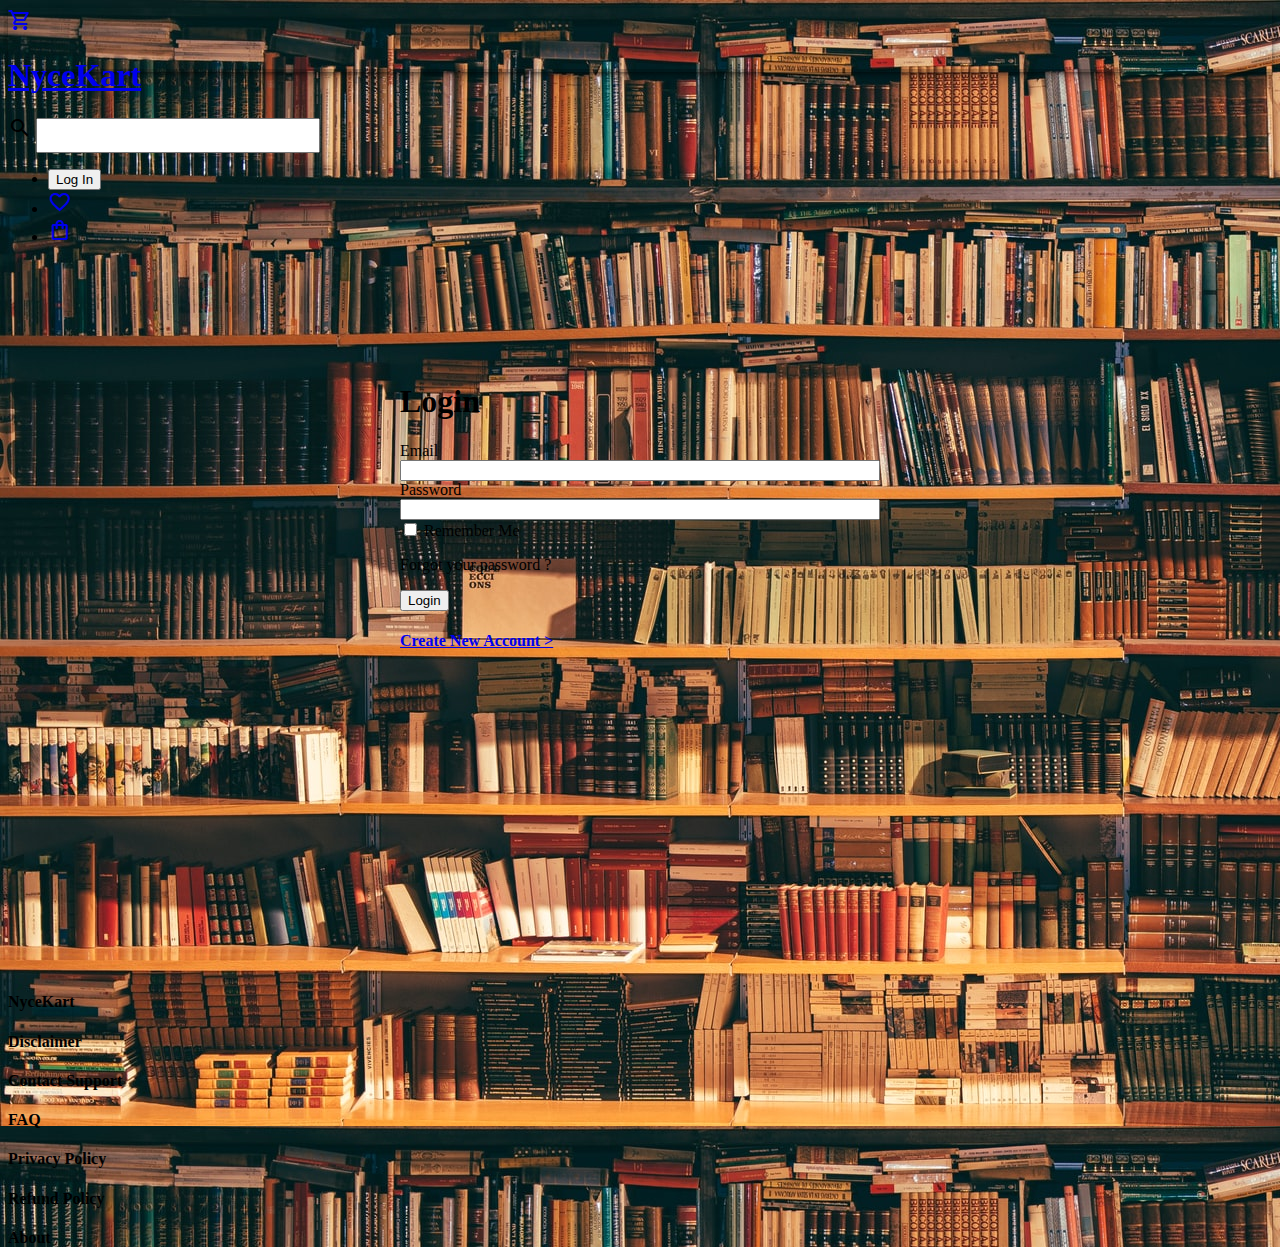
<file: auth/login.html>
<!DOCTYPE html>
<html lang="en">
  <head>
    <meta charset="UTF-8" />
    <meta http-equiv="X-UA-Compatible" content="IE=edge" />
    <meta name="viewport" content="width=device-width, initial-scale=1.0" />
    <title>Login</title>
    <link rel="icon" href="favicon.svg" />
    <link
      href="https://fonts.googleapis.com/icon?family=Material+Icons"
      rel="stylesheet"
    />
    <link
      href="https://fonts.googleapis.com/icon?family=Material+Icons+Outlined"
      rel="stylesheet"
    />
    <link rel="stylesheet" href="../default.css" />
    <link rel="stylesheet" href="auth.css" />
  </head>
  <body class="bg-image">
    <nav
      class="navigation navigation-shadow black-bg white-color fixed-position width-100-percent z-index-2"
    >
      <a href="../index.html">
        <div class="navigation-title-container white-color">
          <div class="material-icons-outlined md-36">shopping_cart</div>
          <h1>NyceKart</h1>
        </div>
      </a>

      <div
        class="input-icon-container white-bg black-color search-bar-container"
      >
        <div class="material-icons-outlined input-icon white-border">
          search
        </div>
        <input
          type="text"
          class="grey-border white-bg search-bar white-border"
        />
      </div>

      <ul class="navigation-links-container">
        <li class="navigation-link-item">
          <a href="./login.html" target="_blank">
            <button class="button pillbox-button white-bg black-color">
              Log In
            </button>
          </a>
        </li>
        <li class="navigation-link-item">
          <a href="../user/wishlist.html" target="_blank">
            <div class="badge-container">
              <span class="material-icons-outlined md-36">
                favorite_border
              </span>
              <span class="icon-badge white-bg black-border"> </span>
            </div>
          </a>
        </li>
        <li class="navigation-link-item">
          <a href="../cart/review-cart.html" target="_blank">
            <div class="badge-container">
              <span class="material-icons-outlined md-36"> shopping_bag </span>
              <span class="icon-badge white-bg black-border"> </span>
            </div>
          </a>
        </li>
      </ul>
    </nav>

    <div class="page-content-container">
      <form class="login-container card-shadow column-container white-bg">
        <h1>Login</h1>
        <div class="login-field-container">
          <label for="email">Email</label>
          <input type="email" id="email" required />
        </div>
        <div class="login-field-container">
          <label for="password">Password</label>
          <input type="password" name="password" id="password" required />
        </div>
        <div class="row-container">
          <input type="checkbox" name="remember-me" id="remember-me" />
          <label for="remember-me"> Remember Me </label>
          <p class="bright-red-color">Forgot your password ?</p>
        </div>
        <input
          type="submit"
          class="button pillbox-button black-bg white-color"
          value="Login"
        />
        <div class="row-container">
          <a href="./signup.html">
            <h4 class="black-color">Create New Account ></h4>
          </a>
        </div>
      </form>
    </div>

    <footer class="row-container width-100-percent black-bg white-color footer">
      <h4>NyceKart</h4>
      <h4>Disclaimer</h4>
      <h4>Contact Support</h4>
      <h4>FAQ</h4>
      <h4>Privacy Policy</h4>
      <h4>Refund Policy</h4>
      <h4>About</h4>
    </footer>
  </body>
</html>
</file>
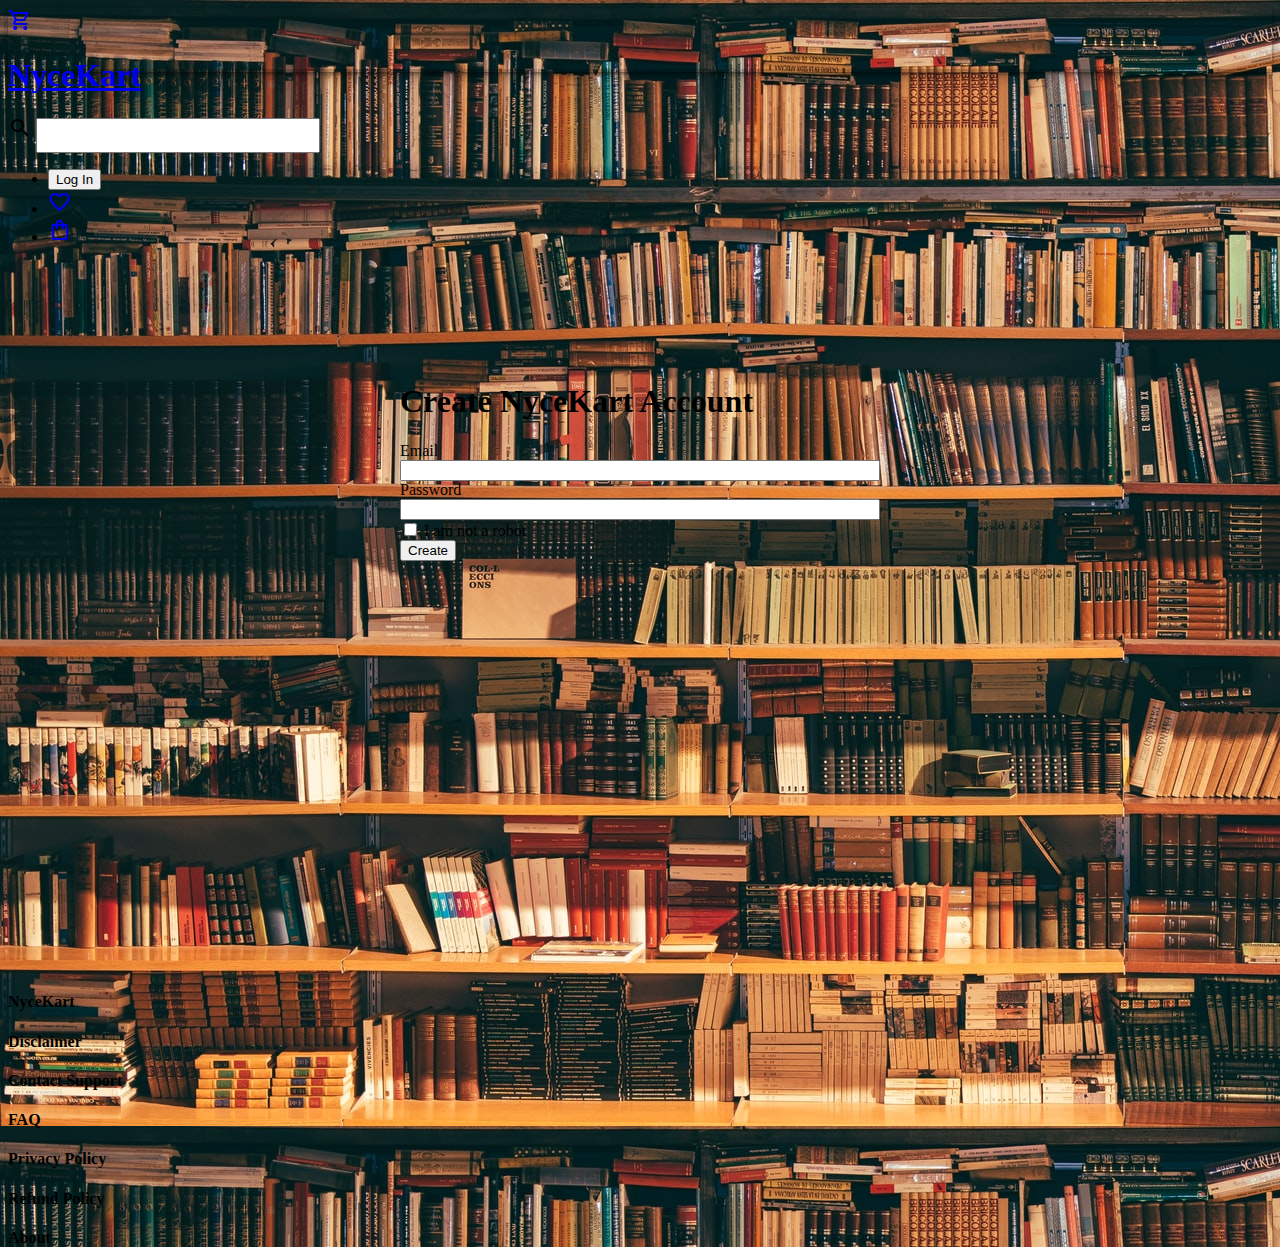
<file: auth/signup.html>
<!DOCTYPE html>
<html lang="en">
  <head>
    <meta charset="UTF-8" />
    <meta http-equiv="X-UA-Compatible" content="IE=edge" />
    <meta name="viewport" content="width=device-width, initial-scale=1.0" />
    <title>Sign up</title>
    <link rel="icon" href="favicon.svg" />
    <link
      href="https://fonts.googleapis.com/icon?family=Material+Icons"
      rel="stylesheet"
    />
    <link
      href="https://fonts.googleapis.com/icon?family=Material+Icons+Outlined"
      rel="stylesheet"
    />
    <link rel="stylesheet" href="../default.css" />
    <link rel="stylesheet" href="auth.css" />
  </head>
  <body class="bg-image">
    <nav
      class="navigation navigation-shadow black-bg white-color fixed-position width-100-percent z-index-2"
    >
      <a href="../index.html">
        <div class="navigation-title-container white-color">
          <div class="material-icons-outlined md-36">shopping_cart</div>
          <h1>NyceKart</h1>
        </div>
      </a>

      <div
        class="input-icon-container white-bg black-color search-bar-container"
      >
        <div class="material-icons-outlined input-icon white-border">
          search
        </div>
        <input
          type="text"
          class="grey-border white-bg search-bar white-border"
        />
      </div>

      <ul class="navigation-links-container">
        <li class="navigation-link-item">
          <a href="./login.html" target="_blank">
            <button class="button pillbox-button white-bg black-color">
              Log In
            </button>
          </a>
        </li>
        <li class="navigation-link-item">
          <a href="../user/wishlist.html" target="_blank">
            <div class="badge-container">
              <span class="material-icons-outlined md-36">
                favorite_border
              </span>
              <span class="icon-badge white-bg black-border"> </span>
            </div>
          </a>
        </li>
        <li class="navigation-link-item">
          <a href="../cart/review-cart.html" target="_blank">
            <div class="badge-container">
              <span class="material-icons-outlined md-36"> shopping_bag </span>
              <span class="icon-badge white-bg black-border"> </span>
            </div>
          </a>
        </li>
      </ul>
    </nav>

    <div class="page-content-container">
      <form class="login-container card-shadow column-container white-bg">
        <h1>Create NyceKart Account</h1>
        <div class="login-field-container">
          <label for="email">Email</label>
          <input type="email" id="email" required />
        </div>
        <div class="login-field-container">
          <label for="password" required>Password</label>
          <input type="password" name="" id="password" required />
        </div>
        <div class="row-container">
          <input type="checkbox" name="remember-me" id="remember-me" />
          <label for="remember-me"> I am not a robot </label>
        </div>
        <input
          type="submit"
          class="button pillbox-button black-bg white-color"
          value="Create"
        />
      </form>
    </div>

    <footer class="row-container width-100-percent black-bg white-color footer">
      <h4>NyceKart</h4>
      <h4>Disclaimer</h4>
      <h4>Contact Support</h4>
      <h4>FAQ</h4>
      <h4>Privacy Policy</h4>
      <h4>Refund Policy</h4>
      <h4>About</h4>
    </footer>
  </body>
</html>
</file>
<file: default.css>
@import url("https://nyce-ui.vercel.app/nyce.css");

.navigation {
  height: 4rem;
}

.icon-badge {
  top: -0.4rem;
  right: -0.6rem;
}

.navigation-shadow {
  box-shadow: rgba(0, 0, 0, 0.4) 0px 2px 4px,
    rgba(0, 0, 0, 0.3) 0px 7px 13px -3px, rgba(0, 0, 0, 0.2) 0px -3px 0px inset;
}

.search-bar {
  padding: 0.5rem;
  width: 15rem;
  padding-left: 2rem;
}

/* Sidebar */
.sidebar-container {
  padding-top: 5rem;
  padding-left: 1rem;
  padding-right: 1rem;
  width: 15%;
  border-right: 2px solid black;
  height: 100vh;
}

.sidebar-heading {
  padding-top: 1rem;
}

.price-range-values-container {
  display: flex;
  justify-content: space-between;
}

/* footer */

.footer {
  height: 4rem;
}
</file>
<file: auth/auth.css>
.bg-image {
  background-image: url(./background.jpg);
}

.page-content-container {
  display: flex;
  align-items: center;
  justify-content: center;
  height: 100vh;
}

.login-heading {
  font-family: inherit;
}

.login-field-container {
  display: flex;
  flex-direction: column;
  justify-content: flex-start;
}

.login-container {
  padding-top: 1rem;
  padding-bottom: 1rem;
  width: 30rem;
  height: 20rem;
  border-radius: 4px;
}
</file>
